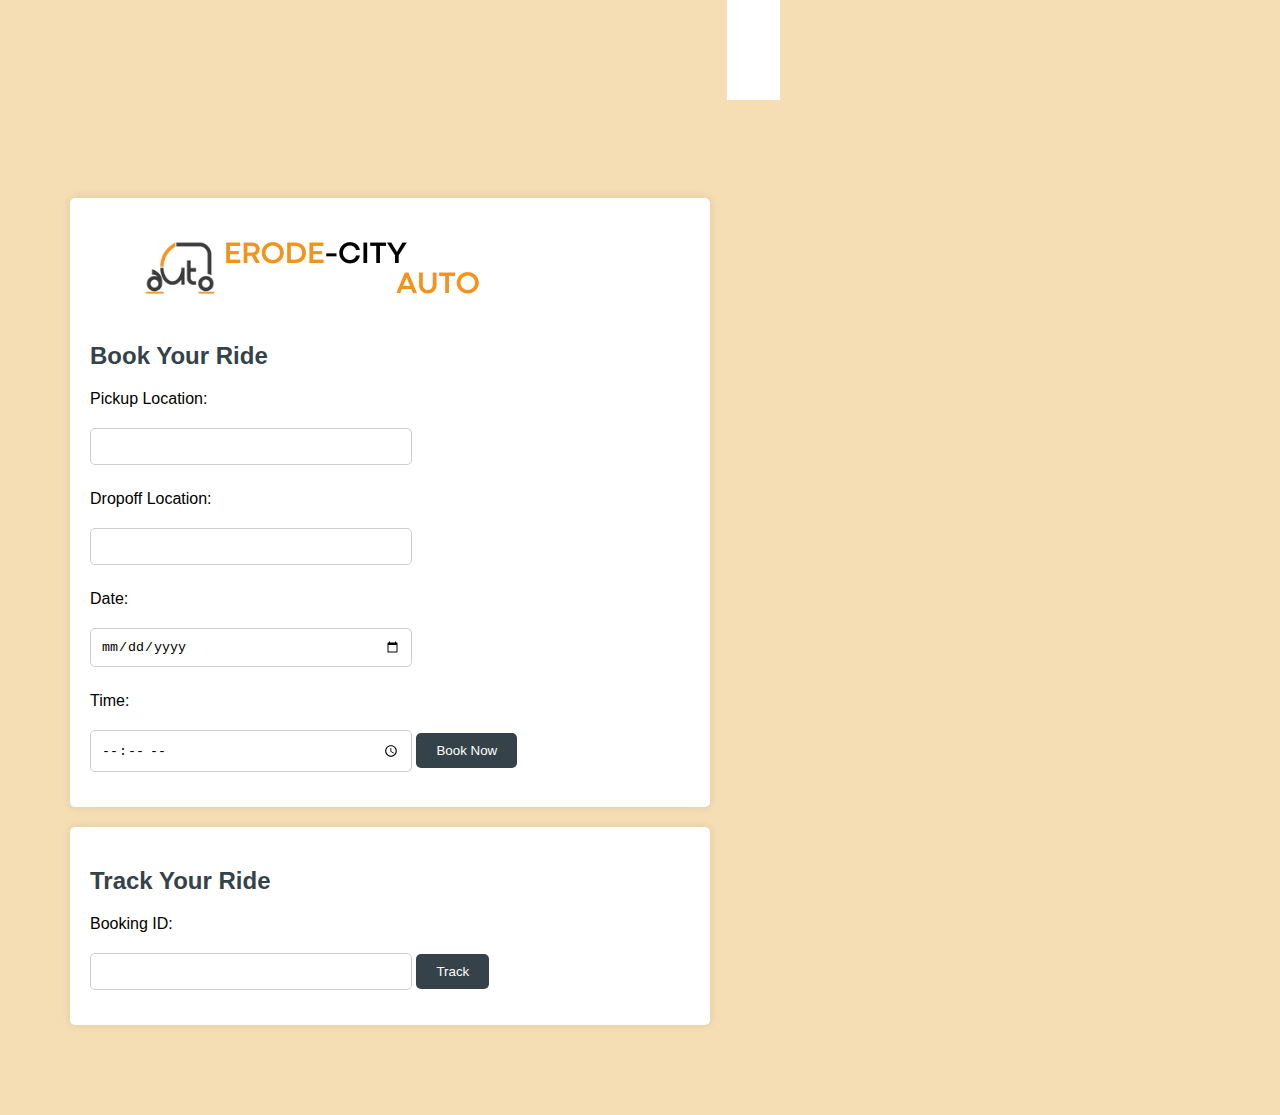
<file: index.html>
<!DOCTYPE html>
<html lang="en">
<head>
    <meta charset="UTF-8">
    <meta name="viewport" content="width=device-width, initial-scale=1.0">
    <title>Erode City Auto Booking</title>
    <link rel="stylesheet" href="styles.css">
</head>
<body>
    <div class="container">
        <div>
    
    <marquee class="header">
        <img src="./Auto logo.png" alt="logo"/>
    </marquee>
   
    <main>
        <section id="booking">
            <img src="./Auto logo.png" alt="logo">
            <h2>Book Your Ride</h2>
            <form id="bookingForm">
                <label for="pickup">Pickup Location:</label>
                <input type="map" id="pickup" name="pickup" required>
                
                <label for="map">Dropoff Location:</label>
                <input type="map" id="map" name="map" required>
                
                <label for="date">Date:</label>
                <input type="date" id="date" name="date" required>
                
                <label for="time">Time:</label>
                <input type="time" id="time" name="time" required>
                
                <button type="submit">Book Now</button>
            </form>
        </section>
        <section id="tracking">
            <h2>Track Your Ride</h2>
            <form id="trackingForm">
                <label for="bookingId">Booking ID:</label>
                <input type="text" id="bookingId" name="bookingId" required>
                
                <button type="submit">Track</button>
            </form>
        </section>
    </main>
        </div>
        <div class="map">
    <iframe src="https://www.google.com/maps/embed?pb=!1m18!1m12!1m3!1d15641.383344740147!2d77.42621984939125!3d11.454944719807724!2m3!1f0!2f0!3f0!3m2!1i1024!2i768!4f13.1!3m3!1m2!1s0x3ba93d97aa5c5915%3A0x255ab43b25c6212b!2sKuthirai%20Vandi%20Theru%2C%20Gobichettipalayam%2C%20Tamil%20Nadu%20638452!5e0!3m2!1sen!2sin!4v1735035549603!5m2!1sen!2sin" width="800" height="600" style="border:0;" allowfullscreen="" loading="lazy" referrerpolicy="no-referrer-when-downgrade"></iframe>
    
   </div>
   </div>
   
        
</body> 
</html>
</file>
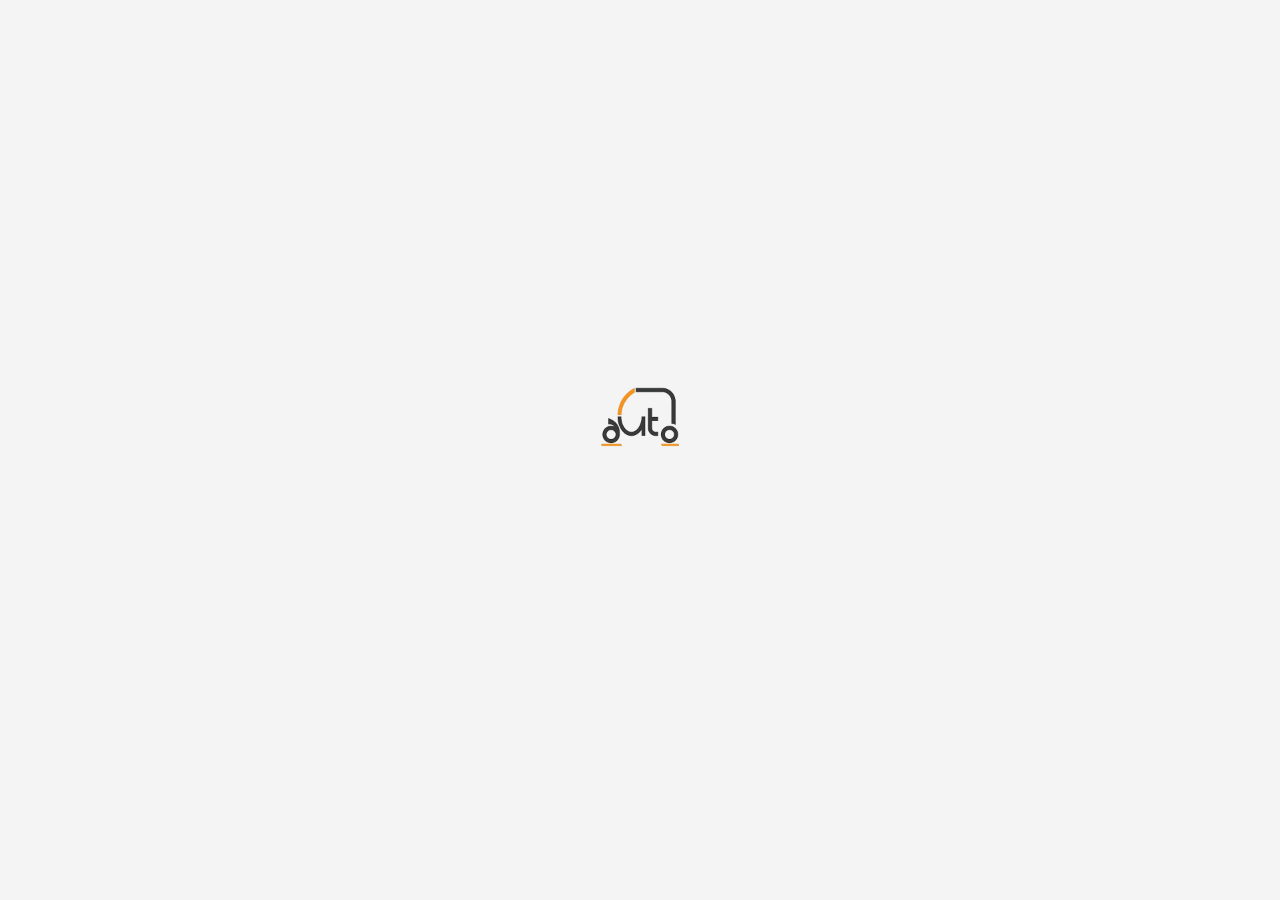
<file: test.html>
<!DOCTYPE html>
<html lang="en">
<head>
    <meta charset="UTF-8">
    <meta name="viewport" content="width=device-width, initial-scale=1.0">
    <title>Erode City Auto</title>
    <link rel="icon" href="./Auto logo.png">
    <style>
        body {
            font-family: Arial, sans-serif;
            margin: 0;
            padding: 0;
            display: flex;
            justify-content: center;
            align-items: center;
            height: 100vh;
            background-color: #f4f4f4;
        }

        #header {
            display: flex;
            flex-direction: column;
            align-items: center;
            overflow: hidden;
        }

        #header img {
            width: 150px;
            height: auto;
            animation: slideIn 2s ease-out forwards;
        }

        #header h1 {
            font-size: 2rem;
            margin: 10px 0;
            opacity: 0;
            animation: fadeIn 2s ease-out 2s forwards; 
        }

        @keyframes slideIn {
            from {
                transform: translateY(-100%);
                opacity: 0;
            }
            to {
                transform: translateY(0);
                opacity: 1;
            }
        }

        @keyframes fadeIn {
            from {
                opacity: 0;
            }
            to {
                opacity: 1;
            }
        }
    </style>
</head>
<body>
    <div id="header">
        <a href="./index.html"><img src="./Auto.png" alt="logo" /></a>
        <marquee><h1>Erode City Auto</h1></marquee>
    </div>
</body>
</html>
</file>
<file: styles.css>
body {
    font-family: Arial, sans-serif;
    margin: 0;
    padding: 0;
    background-color: wheat;
    animation: fadein 2s ease-out forwards;
}
.container{
    display: flex;
}
.map{    
   position: absolute;
   right: 1px;
    top: 200px;
}
@keyframes fadein {
    from {
        opacity: 0;
    }
    to {
        opacity: 1;
    }
}

main{
    padding: 70px;
}
section {
    width: 600px;
    background: #ffffff;
    margin: 20px 0;
    padding: 20px;
    border-radius: 5px;
    box-shadow: 0 0 10px rgba(0, 0, 0, 0.1);
}

h2 {
    color: #35424a;
}

label {
    display: block;
    margin: 10px 0 5px;
}

input, select{
    width: 50%;
    padding: 10px;
    margin: 15px 0;
    border: 1px solid #ccc;
    border-radius: 5px;
}

button {
    padding: 10px 20px;
    border-radius: 5px;
    background: #35424a;
    color: #ffffff;
    border: none;
    cursor: pointer;
}

button:hover {
    background: #45a049;
}

@media screen and (max-width: 500px) {
    section {
        width: 100%;
    }

    input, select {
        width: 100%;
    }   

    .map{
        width: 100%;
    }

    .container{
        flex-direction: column;
    }

    main{
        padding: 20px;
    }

    body{
        overflow-x: hidden;
    }

    iframe{
        width: 100%;
    }

    .map{
        position: static;
    }

    marquee{
        width: 100%;
    }

    .header{
        width: 100%;
    }

    .header img{
        width: 100%;
    }
    
}
</file>
